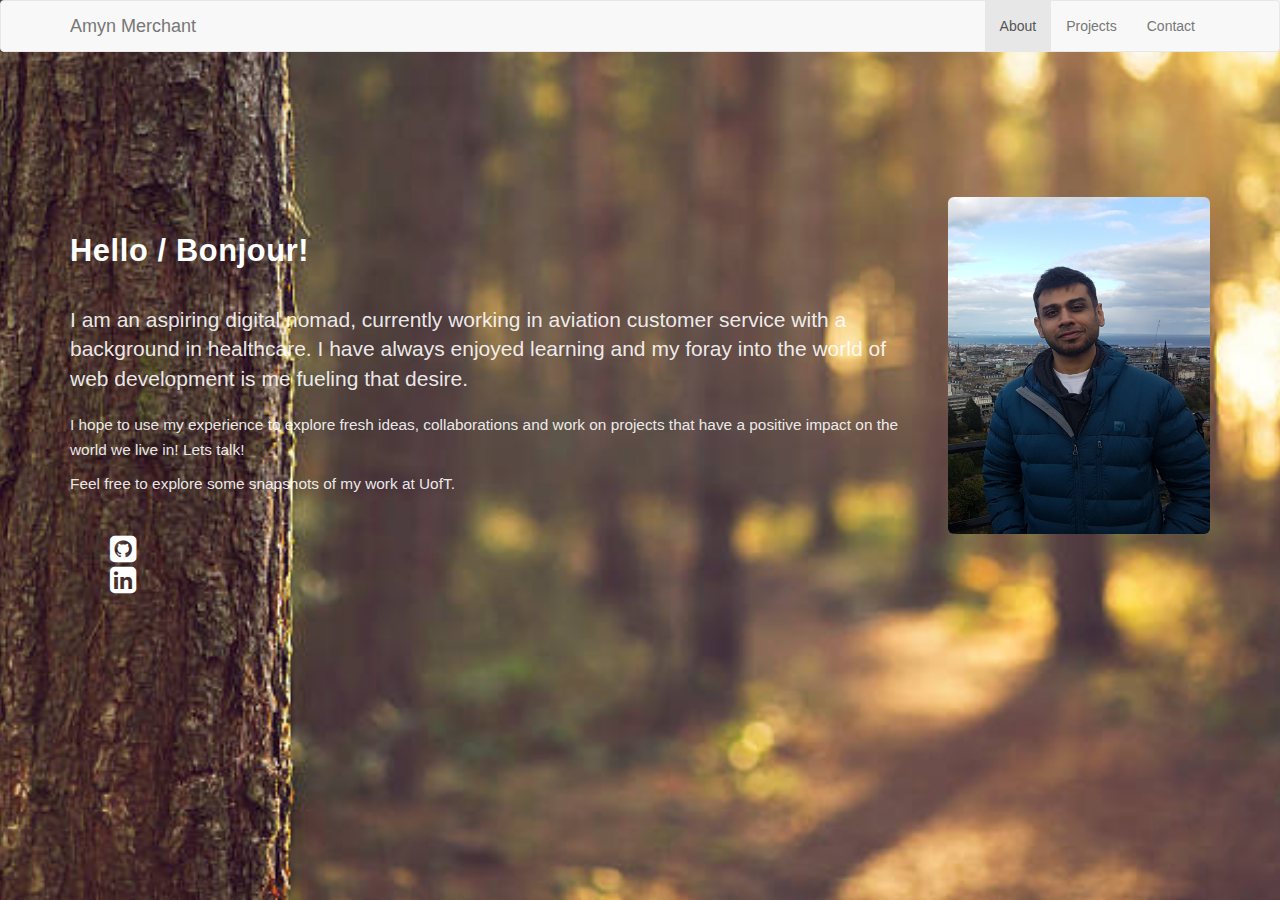
<file: index.html>
<!DOCTYPE html>
<html lang="en">

<head>
	<title>Amyn Merchant</title>
	<!-- Meta -->
	<meta charset="UTF-8">
	<meta name="viewport" content="width=device-width, initial-scale=1">
	<!-- JS -->
	<script src="https://code.jquery.com/jquery-3.2.1.min.js" integrity="sha256-hwg4gsxgFZhOsEEamdOYGBf13FyQuiTwlAQgxVSNgt4="
	    crossorigin="anonymous"></script>
	<script src="https://maxcdn.bootstrapcdn.com/bootstrap/3.3.7/js/bootstrap.min.js" integrity="sha384-Tc5IQib027qvyjSMfHjOMaLkfuWVxZxUPnCJA7l2mCWNIpG9mGCD8wGNIcPD7Txa"
	    crossorigin="anonymous"></script>
	<!-- Fonts -->

	<link rel="stylesheet" href="https://maxcdn.bootstrapcdn.com/font-awesome/4.7.0/css/font-awesome.min.css">
	<!-- Stylesheets -->
	<link rel="stylesheet" href="https://maxcdn.bootstrapcdn.com/bootstrap/3.3.7/css/bootstrap.min.css">
	<link rel="stylesheet" href="./assets/css/style.css">
</head>

<body background="./assets/images/backsplash.jpg">
	<nav class="navbar navbar-default">
		<div class="container">

			<div class="navbar-header">
				<button type="button" class="navbar-toggle collapsed" data-toggle="collapse" data-target="#bs-example-navbar-collapse-1"
				    aria-expanded="false">
					<span class="sr-only">Toggle navigation</span>
					<span class="icon-bar"></span>
					<span class="icon-bar"></span>
					<span class="icon-bar"></span>
				</button>
				<a class="navbar-brand" href="#">Amyn Merchant</a>
			</div>

			<div class="collapse navbar-collapse" id="bs-example-navbar-collapse-1">
				<ul class="nav navbar-nav navbar-right">
					<li class="active">
						<a href="#">About</a>
					</li>
					<li>
						<a href="portfolio.html">Projects</a>
					</li>
					<li>
						<a href="#" data-toggle="modal" data-target="#exampleModal" data-whatever="contact">Contact</a>

						<div class="modal fade" id="exampleModal" tabindex="-1" role="dialog" aria-labelledby="exampleModalLabel" aria-hidden="true">
							<div class="modal-dialog" role="document">
								<div class="modal-content">
									<div class="modal-header">
										<h5 class="modal-title" id="exampleModalLabel">Get in touch</h5>
										<button type="button" class="close" data-dismiss="modal" aria-label="Close">
											<span aria-hidden="true">&times;</span>
										</button>
									</div>
									<div class="modal-body">
										<form>
											<div class="form-group">
												<label for="user-email" class="col-form-label">Your Email:</label>
												<input type="text" class="form-control" id="user-email">
											</div>
											<div class="form-group">
												<label for="message-text" class="col-form-label">Message:</label>
												<textarea class="form-control" id="message-text"></textarea>
											</div>
										</form>
									</div>
									<div class="modal-footer">
										<button type="button" class="btn btn-secondary" data-dismiss="modal">Close</button>
										<button type="button" class="btn btn-primary">Send message</button>
									</div>
								</div>
							</div>
						</div>
					</li>
				</ul>
			</div>
		</div>
	</nav>

	<div class="container" style="padding-top: 125px;">
		<div class="row">
			<div class="main col-md-12">
				<div class="row">
					<div class="col-md-9">
						<h1 class="page-title"><b>Hello / Bonjour!</b></h1>
						<p class="lead">I am an aspiring digital nomad, currently working in aviation customer service with a background in healthcare. I have always
							enjoyed learning and my foray into the world of web development is me fueling that desire.
						</p>
						<p>
							I hope to use my experience to explore fresh ideas, collaborations and work on projects that have a positive impact on the
							world we live in! Lets talk!
						</p>
						<p>
							Feel free to explore some snapshots of my work at UofT.
						</p>
						<div class="col-md-1">&nbsp;</div>
					</div>
					<div class="col-md-3">
						<img class="img-rounded pad img-responsive" src="./assets/images/Amyn.jpg" alt="Profile picture - Amyn Merchant">
					</div>
				</div>
			</div>
		</div>
		<div class="footer">
			<footer>
				<ul class="social">
					<li>
						<a href="https://github.com/amynmerchant" target="_blank">
							<i class="fa fa-github-square" aria-hidden="true"></i>
						</a>
					</li>

					<li>
						<a href="https://www.linkedin.com/in/amyn-merchant-153a497/" target="_blank">
							<i class="fa fa-linkedin-square" aria-hidden="true"></i>
						</a>
					</li>

				</ul>
			</footer>
		</div>
	</div>
</body>

</html>
</file>
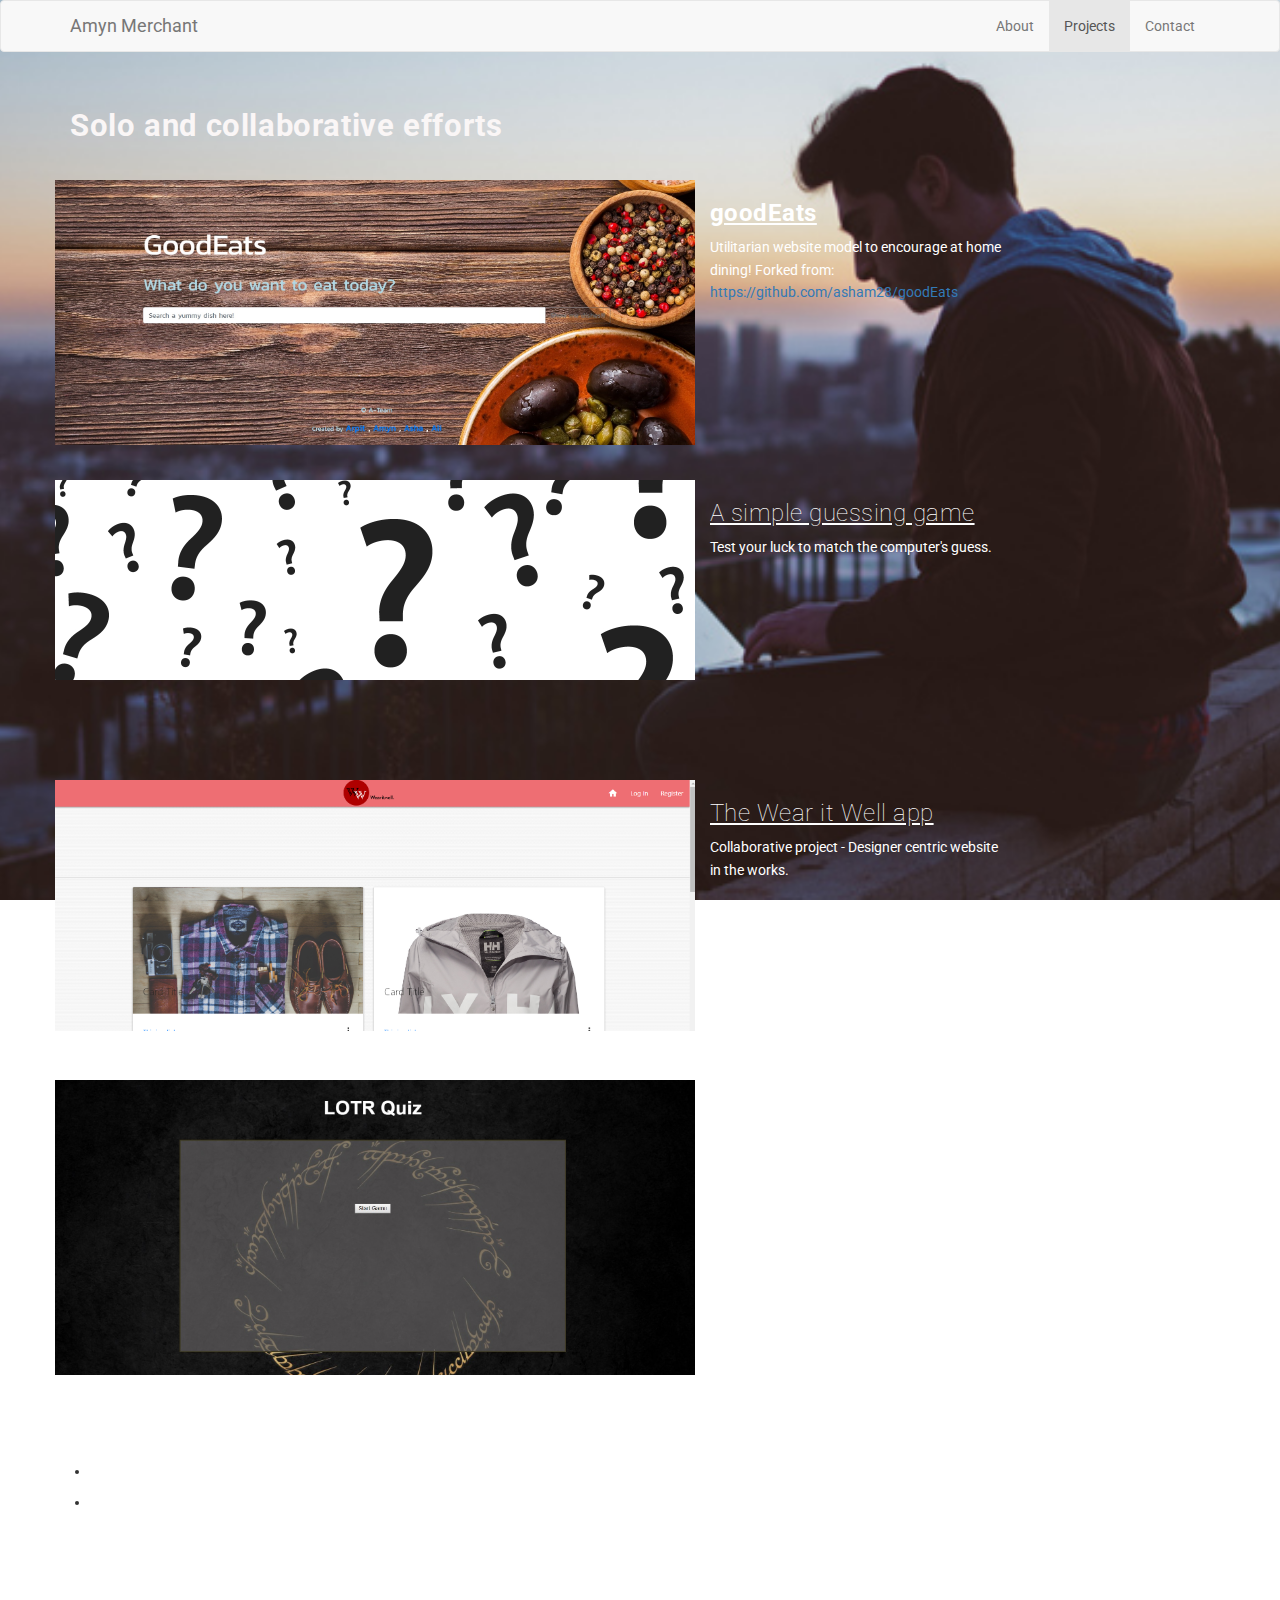
<file: portfolio.html>
<!DOCTYPE html>
<html lang="en">

<head>
    <title>Amyn Merchant - Portfolio</title>
    <!-- Meta -->
    <meta charset="UTF-8">
    <meta name="viewport" content="width=device-width, initial-scale=1">
    <!-- JS -->
    <script src="https://code.jquery.com/jquery-3.2.1.min.js" integrity="sha256-hwg4gsxgFZhOsEEamdOYGBf13FyQuiTwlAQgxVSNgt4="
        crossorigin="anonymous"></script>
    <script src="https://maxcdn.bootstrapcdn.com/bootstrap/3.3.7/js/bootstrap.min.js" integrity="sha384-Tc5IQib027qvyjSMfHjOMaLkfuWVxZxUPnCJA7l2mCWNIpG9mGCD8wGNIcPD7Txa"
        crossorigin="anonymous"></script>
    <!-- Fonts -->
    <link href="https://fonts.googleapis.com/css?family=Roboto:300,400" rel="stylesheet">
    <link rel="stylesheet" href="https://maxcdn.bootstrapcdn.com/font-awesome/4.7.0/css/font-awesome.min.css">
    <!-- Stylesheets -->
    <link rel="stylesheet" href="https://maxcdn.bootstrapcdn.com/bootstrap/3.3.7/css/bootstrap.min.css">
    <link rel="stylesheet" href="./assets/css/style.css">
</head>

<body background="./assets/images/backsplash2.jpg">
    <nav class="navbar navbar-default">
        <div class="container">

            <div class="navbar-header">
                <button type="button" class="navbar-toggle collapsed" data-toggle="collapse" data-target="#bs-example-navbar-collapse-1"
                    aria-expanded="false">
                    <span class="sr-only">Toggle navigation</span>
                    <span class="icon-bar"></span>
                    <span class="icon-bar"></span>
                    <span class="icon-bar"></span>
                </button>
                <a class="navbar-brand" href="#">Amyn Merchant</a>
            </div>

            <div class="collapse navbar-collapse" id="bs-example-navbar-collapse-1">
                <ul class="nav navbar-nav navbar-right">
                    <li>
                        <a href="index.html">About</a>
                    </li>
                    <li class="active">
                        <a href="#">Projects</a>
                    </li>
                    <li>
                        <a href="#" data-toggle="modal" data-target="#exampleModal" data-whatever="contact">Contact</a>

                        <div class="modal fade" id="exampleModal" tabindex="-1" role="dialog" aria-labelledby="exampleModalLabel"
                            aria-hidden="true">
                            <div class="modal-dialog" role="document">
                                <div class="modal-content">
                                    <div class="modal-header">
                                        <h5 class="modal-title" id="exampleModalLabel">Get in touch</h5>
                                        <button type="button" class="close" data-dismiss="modal" aria-label="Close">
                                            <span aria-hidden="true">&times;</span>
                                        </button>
                                    </div>
                                    <div class="modal-body">
                                        <form>
                                            <div class="form-group">
                                                <label for="user-email" class="col-form-label">Your Email:</label>
                                                <input type="text" class="form-control" id="user-email">
                                            </div>
                                            <div class="form-group">
                                                <label for="message-text" class="col-form-label">Message:</label>
                                                <textarea class="form-control" id="message-text"></textarea>
                                            </div>
                                        </form>
                                    </div>
                                    <div class="modal-footer">
                                        <button type="button" class="btn btn-secondary" data-dismiss="modal">Close</button>
                                        <button type="button" class="btn btn-primary">Send message</button>
                                    </div>
                                </div>
                            </div>
                        </div>
                    </li>
                </ul>
            </div>

        </div>

    </nav>

    <div class="container">


        <div class="row">
            <div class="main col-md-10">
                <div class="row">
                    <div class="col-md-12">
                        <h1 class="page-title" style="color: rgb(250, 246, 246)"><b>Solo and collaborative efforts</b></h1>
                    </div>
                </div>

                <div class="row project">
                    <div class="col-sm-8 project-thumb">
                        <a href="https://amynmerchant.github.io/goodEats/">
                            <img src="./assets/images/homepage-sc.jpg" class="img-responsive bottom">
                        </a>
                    </div>
                    <div class="col-sm-4 project-caption">
                        <h3><u><b>goodEats</b></u></h3>
                        <p class="description">Utilitarian website model to encourage at home dining! Forked from:
                            <a href="https://github.com/asham28/goodEats">https://github.com/asham28/goodEats</a>
                        </p>
                    </div>
                </div>


                <div class="row project">
                    <div class="col-sm-8 project-thumb">
                        <a href="https://amynmerchant.github.io/Psychic-Game/">
                            <img src="./assets/images/guess.jpg" class="img-responsive bottom">
                        </a>
                    </div>
                    <div class="col-sm-4 project-caption">
                        <h3><u>A simple guessing game</u></h3>
                        <p class="description">Test your luck to match the computer's guess.</p>
                    </div>
                </div>


                <div class="row project">
                    <div class="col-sm-8 project-thumb">
                        <a href="https://github.com/bbubble0920/project-2">
                            <img src="./assets/images/homepage3.png" class="img-responsive bottom">
                        </a>
                    </div>
                    <div class="col-sm-4 project-caption">
                        <h3><u>The Wear it Well app</u></h3>
                        <p class="description">Collaborative project - Designer centric website in the works.</p>
                    </div>
                </div>


                <div class="row project">
                    <div class="col-sm-8 project-thumb">
                        <a href="https://amynmerchant.github.io/TriviaGame/">
                            <img src="./assets/images/trivia.jpg" class="img-responsive bottom">
                        </a>
                    </div>
                    <div class="col-sm-4 project-caption">
                        <h3><u>LOTR quiz</u></h3>
                        <p class="description">Lord of The Rings fan enough? Rise to the challenge!!</p>
                    </div>
                </div>
            </div>

        </div>

        <div class="col-md-1">&nbsp;</div>

    </div>

    <div class="footer" style="padding: 50px;">
        <footer>
            <ul class="social">
                <li>
                    <a href="https://github.com/amynmerchant" target="_blank">
                        <i class="fa fa-github-square" aria-hidden="true"></i>
                    </a>
                </li>

                <li>
                    <a href="https://www.linkedin.com/in/amyn-merchant-153a497/" target="_blank">
                        <i class="fa fa-linkedin-square" aria-hidden="true"></i>
                    </a>
                </li>

            </ul>
        </footer>
    </div>

    </div>
</body>

</html>
</file>
<file: assets/css/style.css>
HTML Elements
************************** */


html {
	position: relative;
	min-height: 100%;
	font-size: 100%;

}

body {

	font-family: "Roboto", "Helvetica Neue", Helvetica, Arial, sans-serif;
	margin-bottom: 60px;
	height: 100%;
	background-attachment: fixed;
    background-position: center;
    background-repeat: no-repeat;
    background-size: cover;
}

h1, h2, h3, h4, h5, h6 {
	font-family: "Roboto", "Helvetica Neue", Helvetica, Arial, sans-serif;
	color: #ffffff;
	font-weight: 100;
	letter-spacing: 0.02em;
}

a {
	cursor: pointer;
}

p {
	font-size: 1.1em;
	line-height: 1.6em;
	color: rgba(255, 255, 2255, .9);

}

p.description {
	font-size: 1em;
	color: #fff;
}

h1 {
	font-size: 2.2em;
	margin: 1.2em 0;
}

h2 {
	font-size: 1.3em;
}

label {
	color: #fff;
	font-weight: normal;
	letter-spacing: 0.04em;
}

/* Sidebar */
.sidebar {

	background: none;
	margin: 45px 0;
}

.sidebar h2 {
	padding: 8px 0;
}

.sidebar ul {
	padding: 0;
	margin-bottom: 20px;
}

.sidebar ul li {
	display: inline-block;
	margin: 0;
	padding: 0;
	-webkit-transition: all .2s;
	-webkit-transition-timing-function: ease-out;
	transition: all .2s;
	transition-timing-function: ease-out;
}

.sidebar ul li:hover {
	-ms-transform: scale(1.1,1.1);
	-webkit-transform: scale(1.1,1.1);
	-moz-transform: scale(1.1,1.1);
	-o-transform: scale(1.1,1.1);
	transform: scale(1.1,1.1);
}

.social i {
	color: #fff;
	list-style-type: none;
	display: inline;
	font-size: 2.2em;
}



/* Portfolio Page */
.project {
	margin-bottom: 0px;
}

.project-thumb {
	position: relative;
	max-width: 640px;
	height: 300px;
}

.project-thumb img {

	position: absolute;
	left: 0;
 	transition: opacity .4s ease-out;
}

#exampleModalLabel {
font-size: 1.4em;
font-weight: bold;
color: black;
}

.col-form-label {
	font-size: 1.2em;
	font-weight: normal;
	color: black;
}
</file>
